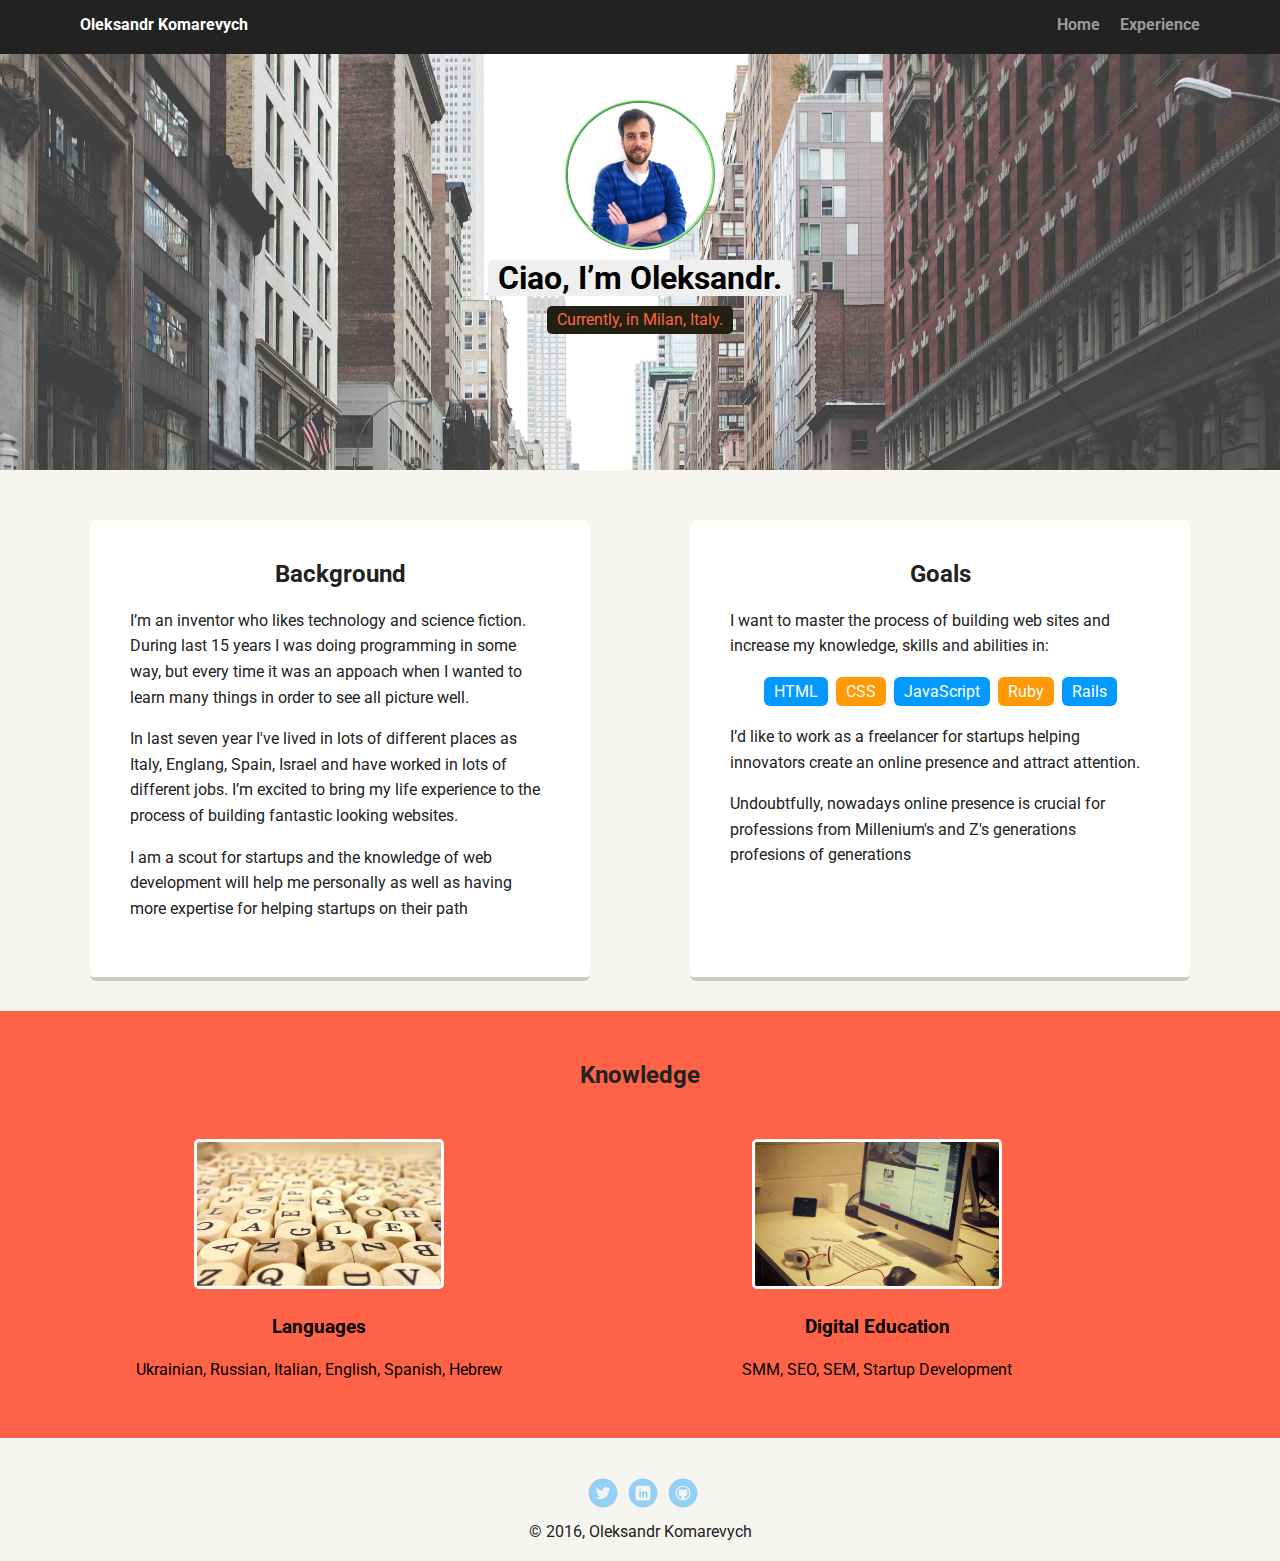
<file: index.html>
<!doctype html>
<html lang="en">
<head>
  <meta charset="utf-8">
  <title>Oleksandr Komarevych's Profile</title>
  <meta name="viewport" content="width=device-width, initial-scale=1.0">
  <link rel="stylesheet" href="css/normalize.css">
  <link rel="stylesheet" href="css/styles.css">
  <link href="https://fonts.googleapis.com/css?family=Muli%7CRoboto:400,300,500,700,900" rel="stylesheet"></head>
  <body>

    <div class="main-nav">
        <ul class="nav">
          <li class="name">Oleksandr Komarevych</li>
          <li><a href="index.html">Home</a></li>
          <li><a href="experience.html">Experience</a></li>
        </ul>
    </div>

    <header>
      <img src="images/me.jpg" alt="Photo of Oleksandr Komarevych" class="profile-image" />
      <h1 class="tag name">Ciao, I’m Oleksandr.</h1>
      <p class="tag location">Currently, in Milan, Italy.</p>
    </header>

    <main class="flex">
      <div class="card">
        <h2>Background</h2>
        <p>I’m an inventor who likes technology and science fiction. During last 15 years I was doing programming in some way, but every time it was an appoach when I wanted to learn many things in order to see all picture well.<p>
        <p> In last seven year I've lived in lots of different places as Italy, Englang, Spain, Israel and have worked in lots of different jobs. I’m excited to bring my life experience to the process of building fantastic looking websites.</p>
        <p>I am a scout for startups and the knowledge of web development will help me personally as well as having more expertise for helping startups on their path</p>
      </div>

      <div class="card">
        <h2>Goals</h2>
        <p>I want to master the process of building web sites and increase my knowledge, skills and abilities in:</p>
        <ul class="skills">
          <li>HTML</li>
          <li>CSS</li>
          <li>JavaScript</li>
          <li>Ruby</li>
          <li>Rails</li>
        </ul>
        <p>I’d like to work as a freelancer for startups helping innovators create an online presence and attract attention.</p>
        <p>Undoubtfully, nowadays online presence is crucial for professions from Millenium's and Z's generations profesions of generations </p>
      </div>
    </main>
        <div class="knowledge">
            <h2>Knowledge</h2>
            <ul class="listof">
              <li class="languages">
                <img src="images/languages.jpeg" alt="languages" class="knowledge-image" />
                <h3>Languages</h3>
                <p>Ukrainian, Russian, Italian, English, Spanish, Hebrew</p>
              </li>
              <li class="digital">
                <img src="images/digital.jpg" alt="digital" class="knowledge-image" />
                <h3>Digital Education</h3>
                <p>SMM, SEO, SEM, Startup Development</p>
              </li>

            </ul>
          </div>
    <footer>
      <ul>
        <li><a href="https://twitter.com/alexbing2" class="social twitter">Twitter</a></li>
        <li><a href="https://it.linkedin.com/in/oleksandr-komarevych-01572222" class="social linkedin">LinkedIn</a></li>
        <li><a href="https://github.com/oleksandrkomarevych" class="social github">Github</a></li>
      </ul>
      <p class="copyright">&copy; 2016, Oleksandr Komarevych</p>
    </footer>
  </body>
  </html>
</file>
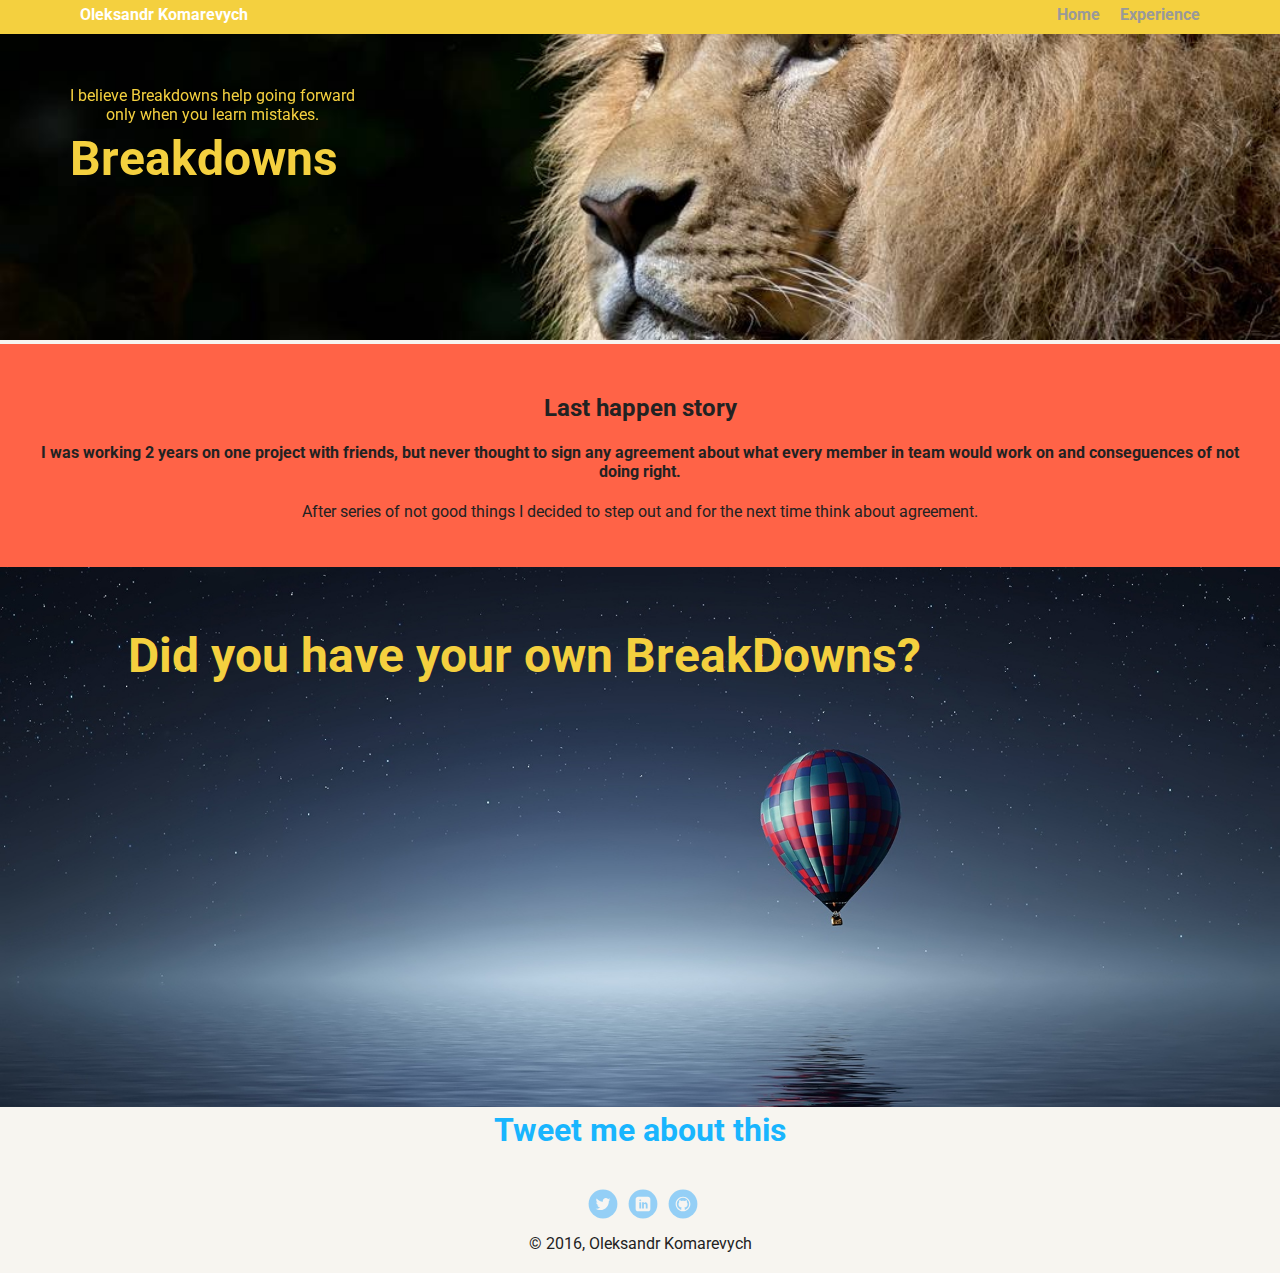
<file: experience.html>
<!DOCTYPE html>
<html lang="en">
  <head>
    <meta charset="utf-8">
    <title>Oleksandr Komarevych's Profile</title>
    <meta name="viewport" content="width=device-width, initial-scale=1.0">
    <link rel="stylesheet" href="css/normalize.css">
    <link rel="stylesheet" href="css/styles.css">
    <link href="https://fonts.googleapis.com/css?family=Muli%7CRoboto:400,300,500,700,900" rel="stylesheet"></head>
    <body>
      <div class="main-navy">
          <ul class="nav">
            <li class="name">Oleksandr Komarevych</li>
            <li><a href="index.html">Home</a></li>
            <li><a href="experience.html">Experience</a></li>
          </ul>
      </div>
      <div class="fuckups">
          <h2>Breakdowns</h2>
          <p>I believe Breakdowns help going forward <br>only when you learn mistakes.</p>
      </div>
      <div class="examples">
        <h2>Last happen story</h2>
        <h4>I was working 2 years on one project with friends, but never thought to sign any agreement about what every member in team would work on and conseguences of not doing right.</h4>
        <p>After series of not good things I decided to step out and for the next time think about agreement.</p>
      </div>
      <div class="feedback">
          <h2>Did you have your own BreakDowns?</h2>
      </div>
      <div id="contactme">
        <a href="http://twitter.com/intent/tweet?screen_name=alexbing2">Tweet me about this</a>
      </div>
      <footer>
        <ul>
          <li><a href="https://twitter.com/alexbing2" class="social twitter">Twitter</a></li>
          <li><a href="https://it.linkedin.com/in/oleksandr-komarevych-01572222" class="social linkedin">LinkedIn</a></li>
          <li><a href="https://github.com/oleksandrkomarevych" class="social github">Github</a></li>
        </ul>
        <p class="copyright">&copy; 2016, Oleksandr Komarevych</p>
      </footer>
    </body>


</html>
</file>
<file: css/styles.css>
/* Global Layout Set-up */
* {
  box-sizing: border-box;
}

body {
  margin: 0;
  padding: 0;
  text-align: center;
  font-family: 'Roboto', sans-serif;
  color: #222;
  background: #f7f5f0;
}
/* Link Styles */

a {
  text-decoration: none;
  color: #999;
}
a:hover {
  color: #6633ff;
}

/* Section Styles */

.main-nav {
  width: 100%;
  background: #222;
  min-height: 30px;
  padding: 10px;
  position: fixed;
  text-align: center;
}
.nav {
  display: flex;
  justify-content: space-around;
  font-weight: 700;
  list-style-type: none;
  margin: 0 auto;
  padding: 0;
}

.nav .name {
    display: block;
    margin-right: auto;
    color: white;
}
.nav li {
  padding: 5px 10px 10px 10px;
}
.nav a {
  transition: all .5s;
}
.nav a:hover {
  color: white
}

header {
  text-align: center;
  background: url('../images/city.jpg') no-repeat top center ;
  background-size: cover;
  overflow: hidden;
  padding-top: 50px;
}
header {
  line-height: .5;
}
header .profile-image {
  margin-top: 50px;
  width: 150px;
  height: 150px;
  border-radius: 50%;
  border: 3px ridge lightgreen;
  transition: all .5s;
}
header .profile-image:hover {
  transform: scale(1.2) rotate(5deg);
}
.tag {
  background-color: #efefef;
  color: black;
  padding: 10px;
  border-radius: 5px;
  display: table;
  margin: 10px auto;
}

.location {
  background-color: #222111;
  color: tomato;
}
.card {
  margin: 30px;
  padding: 20px 40px 40px;
  max-width: 500px;
  text-align: left;
  background: #fff;
  border-bottom: 4px solid #ccc;
  border-radius: 6px;
  transition: all .5s;
}
.card h2 {
  text-align: center;
}
.card:hover {
  border-color: #ff99ff;
}

ul.skills {
  padding: 0;
  text-align: center;
}

.skills li {
  border-radius: 6px;
  display: inline-block;
  background: #ff9904;
  color: white;
  padding: 5px 10px;
  margin: 2px;
}

.skills li:nth-child(odd) {
  background: #0399ff;
}


/* Knowledge style --------------*/

.knowledge {
  background-color: tomato;
  height: 100%;
  width: 100%;
  margin: 0 auto;
  padding: 30px;
  display: inline-block;
  }

 .listof {
    margin: 0 auto;
    padding: 10px 10px;
    display: inline-flex;
    font-size: 1em;
    line-height: 1.5em;
    color: black;
    list-style: none;
    width: 100%;
  }

  .listof h3:hover {
    color: #26A65B;
  }

.languages,
.digital {
  width: 46.5%;
}

.languages {
  float: left;
}

.digital {
  float: right;
}

/* Footer Styles -----------*/
footer {
  width: 100%;
  min-height: 30px;
  padding: 20px 0 0 0;

}

footer .copyright {
  top: -8px;
  font-size: .75em;
}

footer ul {
  list-style-type: none;
  margin: 0;
  padding: 0;
}

footer ul li {
  display: inline-block;
}

a.social {
  display: inline-block;
  text-indent: -9999px;
  margin-left: 5px;
  width: 30px;
  height: 30px;
  background-size: 30px 30px;
  opacity: .4;
  transition: all .5s;
}
a.twitter {
  background-image: url(../images/twitter.svg);
}
a.linkedin {
  background-image: url(../images/linkedin.svg);
}
a.github {
  background-image: url(../images/github.svg);
}
a.social:hover {
  opacity: 1;
}
.clearfix {
  clear: both;
}

/* Page: Experience */

.main-navy {
  width: 100%;
  background: #F4D03F;
  min-height: 30px;
  padding: 0;
  position: fixed;
  text-align: center;
}

  .fuckups {
    background-color: tomato;
    height: 340px;
    width: 100%;
    margin-bottom: 0;
    padding: 70px;
    display: inline-block;
    background: url('../images/lion.jpg') no-repeat center;
    background-size: cover;
    }

    .fuckups h2{
      padding-top: 20px;
      color: #F4D03F;
      float: left;
      font-size: 3em;
      position: relative;
    }

    .fuckups p {
      padding-top: 0;
      color: #F4D03F;
      float: right;
      font-size: 1em;
      position: absolute;
    }

    .examples {
      background-color: tomato;
      height: 100%;
      width: 100%;
      margin: 0 auto;
      padding: 30px;
      display: inline-block;
    }
    .feedback {
      height: 540px;
      width: 100%;
      display: inline-block;
      background: url('../images/air.jpg') no-repeat center;
      background-size: cover;
    }

    .feedback h2 {
      padding: 20px 10% 5% 10%;
      color: #F4D03F;
      float: left;
      font-size: 3em;
    }

    #contactme a {
      font-size: 2em;
      color: #19B5FE;
      font-weight: 700;
    }


/* Styles for smaler screens */
@media (max-width: 719px) {

  header {
    min-height: 270px;
  }

  header .profile-image {
    margin-top: 50px;
    width: 100px;
    height: 100px;
    border-radius: 50%;
    border: 3px solid white;
    transition: all .5s;
  }

  .tag {
    background-color: #efefef;
    color: black;
    padding: 10px;
    border-radius: 5px;
    display: table;
    margin: 10px auto;
    font-size: 1.1em;
  }

  .location {
    background-color: #222111;
    color: tomato;
    font-size: 0.8em;
  }

  .card {
    font-size: .9em;
  }

  main {
    padding-top: 10px;
  }

  main p {
    line-height: 1em;
  }

  footer {
    font-size: 0.8em;
    max-width: 800px;
    margin: 20px auto;
  }

  .listof {
     margin: 0 auto;
     padding: 10px 10px;
     display: inline;
     font-size: 0.8em;
     line-height: 1.2em;
     color: black;
     list-style: none;
     max-width: 100%;
   }
  .knowledge-image {
    margin-top: 20px;
    width: 150px;
    height: 90px;
    border-radius: 5px;
    border: 2px solid white;
    padding: 0;
  }
}

/* Styles for larger screens */
@media screen and (min-width: 720px) {

  .flex {
      display: -ms-flexbox;      /* TWEENER - IE 10 */
      display: flex;
      max-width: 1200px;
      -ms-flex-pack: distribute;
      justify-content: space-around;
      margin: 0 auto;
  }

  .listof {
     margin: 0 auto;
     padding: 10px 10px;
     display: inline-flex;
     font-size: 1em;
     line-height: 1.5em;
     color: black;
     list-style: none;
     width: 100%;
   }

   .knowledge-image {
     margin-top: 20px;
     width: 250px;
     height: 150px;
     border-radius: 5px;
     border: 3px solid white;
     padding: 0;
   }

  header {
    min-height: 470px;
  }

  .nav {
    max-width: 1200px;
    padding: 0 30px;
  }


  main {
    padding-top: 20px;
  }

  main p {
    line-height: 1.6em;
  }

  footer {
    font-size: 1.3em;
    max-width: 1200px;
    margin: 20px auto;
  }

}
</file>
